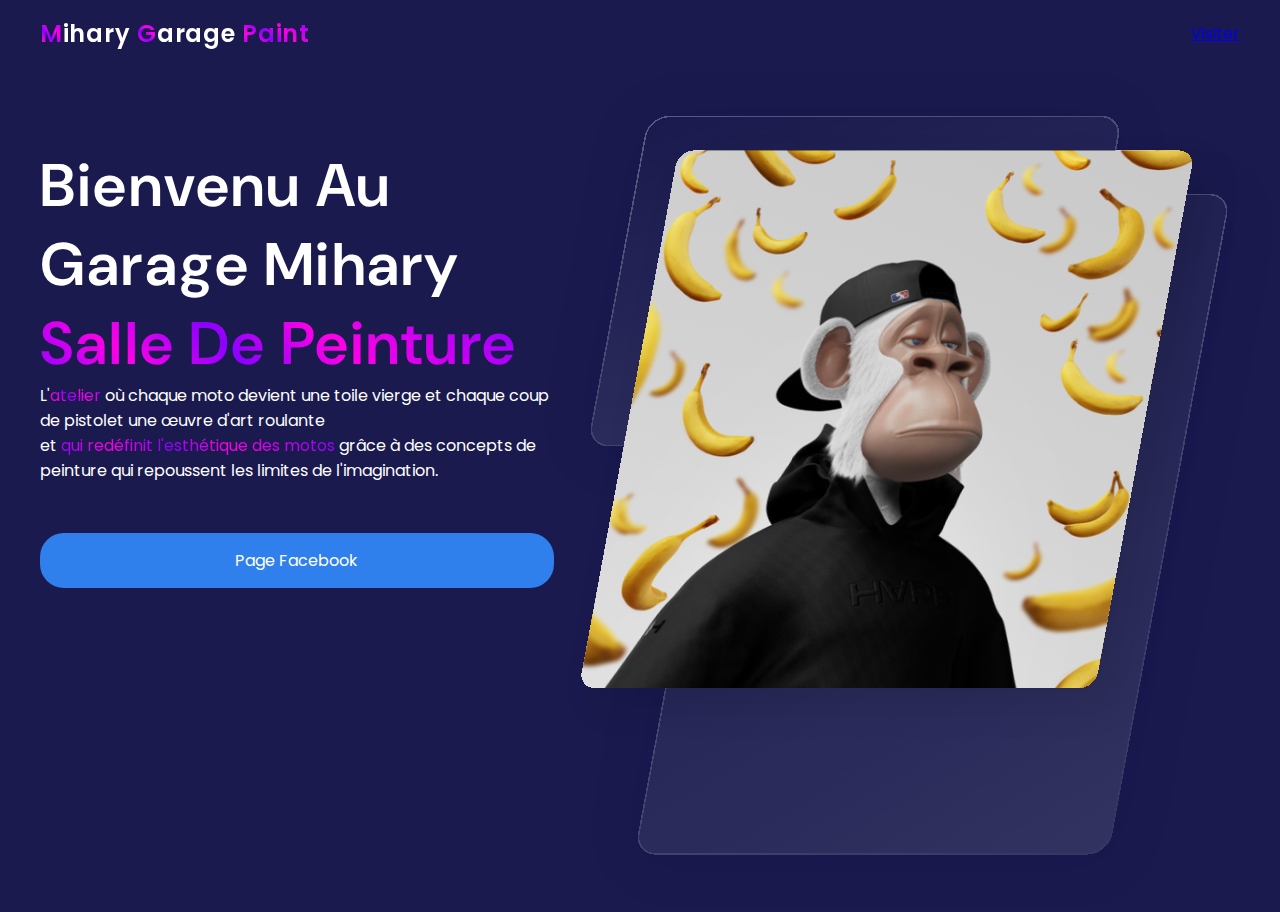
<file: index.html>
<!DOCTYPE html>
<html lang="en">

<head>
    <meta charset="UTF-8">
    <meta name="viewport" content="width=device-width, initial-scale=1.0">
    <title>Mihary Garage</title>
    <link rel="stylesheet" href="./styles/style.css">
</head>

<body>
    <div class="navtop"></div>
    <nav>
        <div>
            <h1 id="brand"><span>M</span>ihary <span>G</span>arage <span>Paint</span></h1>
            <a href="./indexx.html">Visiter</a>
        </div>
    </nav>
    <section id="hero">
        <div class="container">
            <div class="description">
                <h1>
                    Bienvenu au Garage Mihary<br>
                    <span>Salle de peinture</span>
                </h1>
                <p> L'<span>atelier</span> où chaque moto devient une toile vierge et chaque coup de pistolet une œuvre
                    d'art
                    roulante <br> et <span>qui redéfinit l'esthétique des motos</span> grâce à des concepts de peinture
                    qui
                    repoussent les limites de l'imagination.</p>
                <br><br>
                <a href="https://www.facebook.com/MGPAINTROOM?mibextid=ZbWKwL">Page Facebook</a>
            </div>


            <div class="image">
                <img src="./assets/heroCard.svg" alt="" id="card">
                <!-- <dv class="blur bid">
                    <h1>Bid now</h1>
                </dv> -->
                <!-- <dv class="blur time">
                    <h1>17 : 18 : 30</h1>
                </dv> -->
            </div>
        </div>
    </section>
</body>

</html>
</file>
<file: styles/style.css>
@import url(./nav.css);
@import url('https://fonts.googleapis.com/css2?family=DM+Sans:opsz,wght@9..40,300;9..40,400;9..40,500;9..40,600;9..40,700;9..40,800&family=Poppins:wght@200;400;600&display=swap');
@import url(./hero.css);

:root {
    --blue1: #2f80ed;
    --max-width: 1200px;
    --background: #1a1a4e;
}

* {
    margin: 0;
    padding: 0;
    font-family: 'Poppins', sans-serif;
}

body {
    background-color: var(--background);
    overflow-x: hidden;
}
</file>
